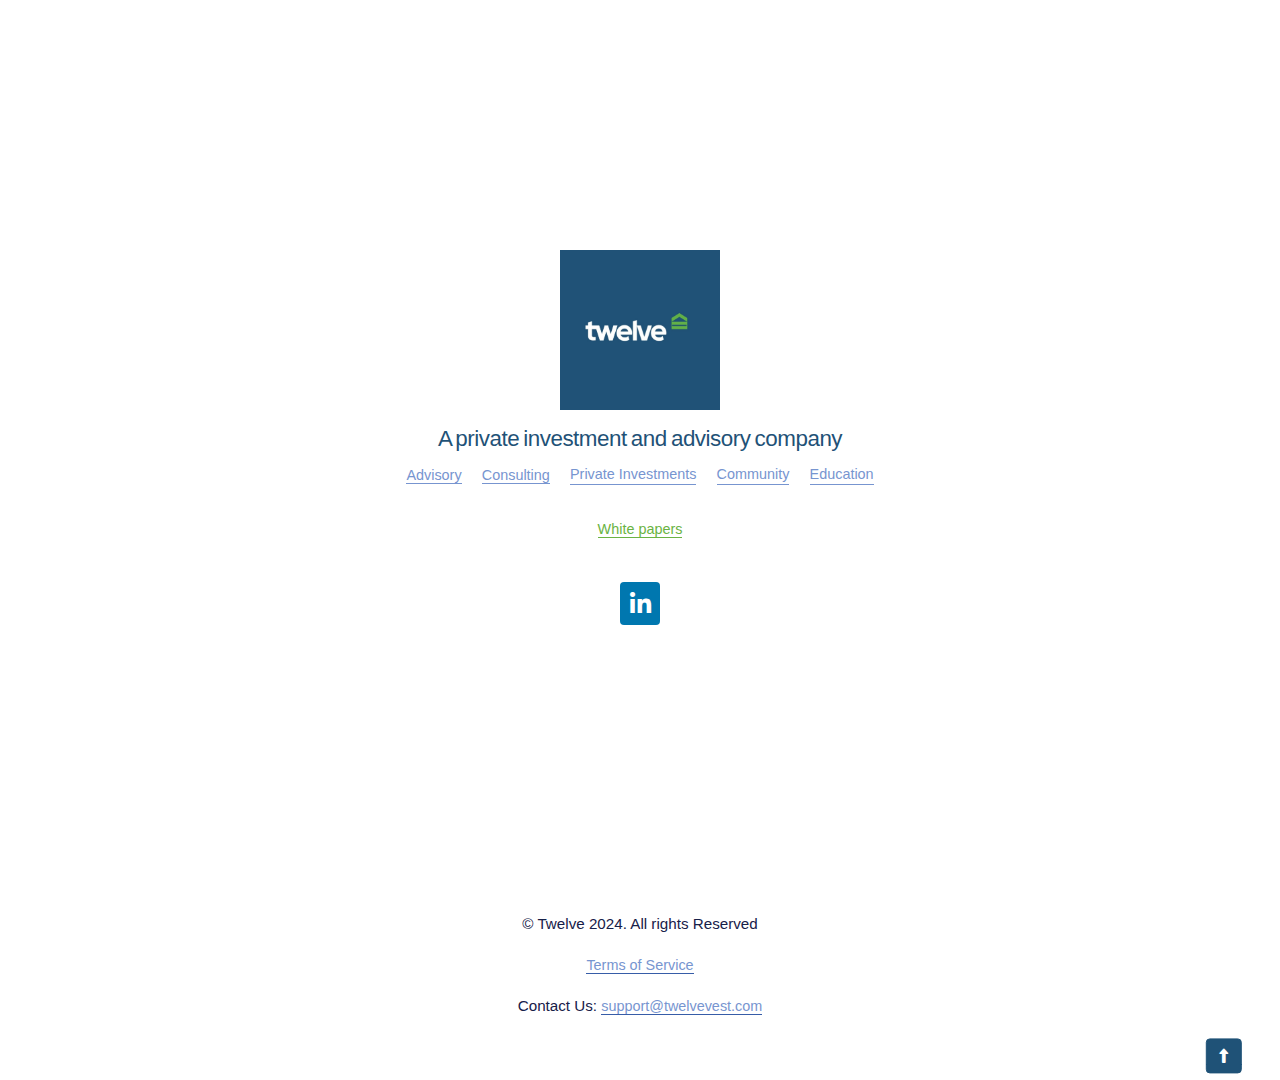
<file: index.html>
<!DOCTYPE html>
<html lang="en">
  <head>
    <meta charset="UTF-8" />
    <meta name="viewport" content="width=device-width, initial-scale=1.0" />
    <title>Twelve</title>

    <!-- icons -->
    <link
      rel="stylesheet"
      href="https://cdnjs.cloudflare.com/ajax/libs/font-awesome/6.4.2/css/all.min.css"
    />
    <link
      rel="stylesheet"
      href="https://fonts.googleapis.com/css2?family=Material+Symbols+Outlined:opsz,wght,FILL,GRAD@24,400,0,0"
    />
    <link rel="icon" href="image/favicon.png" type="image/x-icon" />
    <link rel="stylesheet" href="main.css" />
  </head>
  <body>
    <header>
      <div class="menu">
        <span class="imgblock menubar"><i class="fa-solid fa-bars"></i></span>
      </div>
    </header>

    <main class="container">
      <section class="update">
        <p>A private investment and advisory company</p>
        <ul>
          <li id="small1">Advisory</li>
          <li id="small2">Consulting</li>
          <li id="small3">
            <a href="https://twelvevest.com/" target="_blank"
              ><span class="white-space">Private Investments</span></a
            >
          </li>
          <li id="small4">
            <a
              href="https://thetgiclub.com/
            "
              target="_blank"
              >Community</a
            >
          </li>
          <li id="small5">
            <a href="https://www.biyalearn.com/" target="_blank">Education</a>
          </li>
        </ul>
      </section>

      <figure class="middle">
        <img src="image/twelved.jpg" alt="Logo" width="949" height="949" />
      </figure>
      <p class="plinks"><a href="white_papers.html">White papers</a></p>
      <div class="social">
        <span
          ><a href="https://www.linkedin.com/company/twelve-group-llc/"
            ><i class="fa-brands fa-linkedin-in"></i></a
        ></span>
      </div>
    </main>

    <footer>
      <p class="copy">&copy; Twelve 2024. All rights Reserved</p>
      <p><a href="referenceterms.html" target="_self">Terms of Service</a></p>
      <p>
        Contact Us:
        <a href="mailto: support@twelvevest.com" target="_blank"
          >support@twelvevest.com</a
        >
      </p>
      <p class="bttop">
        <a href="#top"><i class="fa-solid fa-right-long"></i></a>
      </p>
    </footer>
  </body>
</html>
</file>
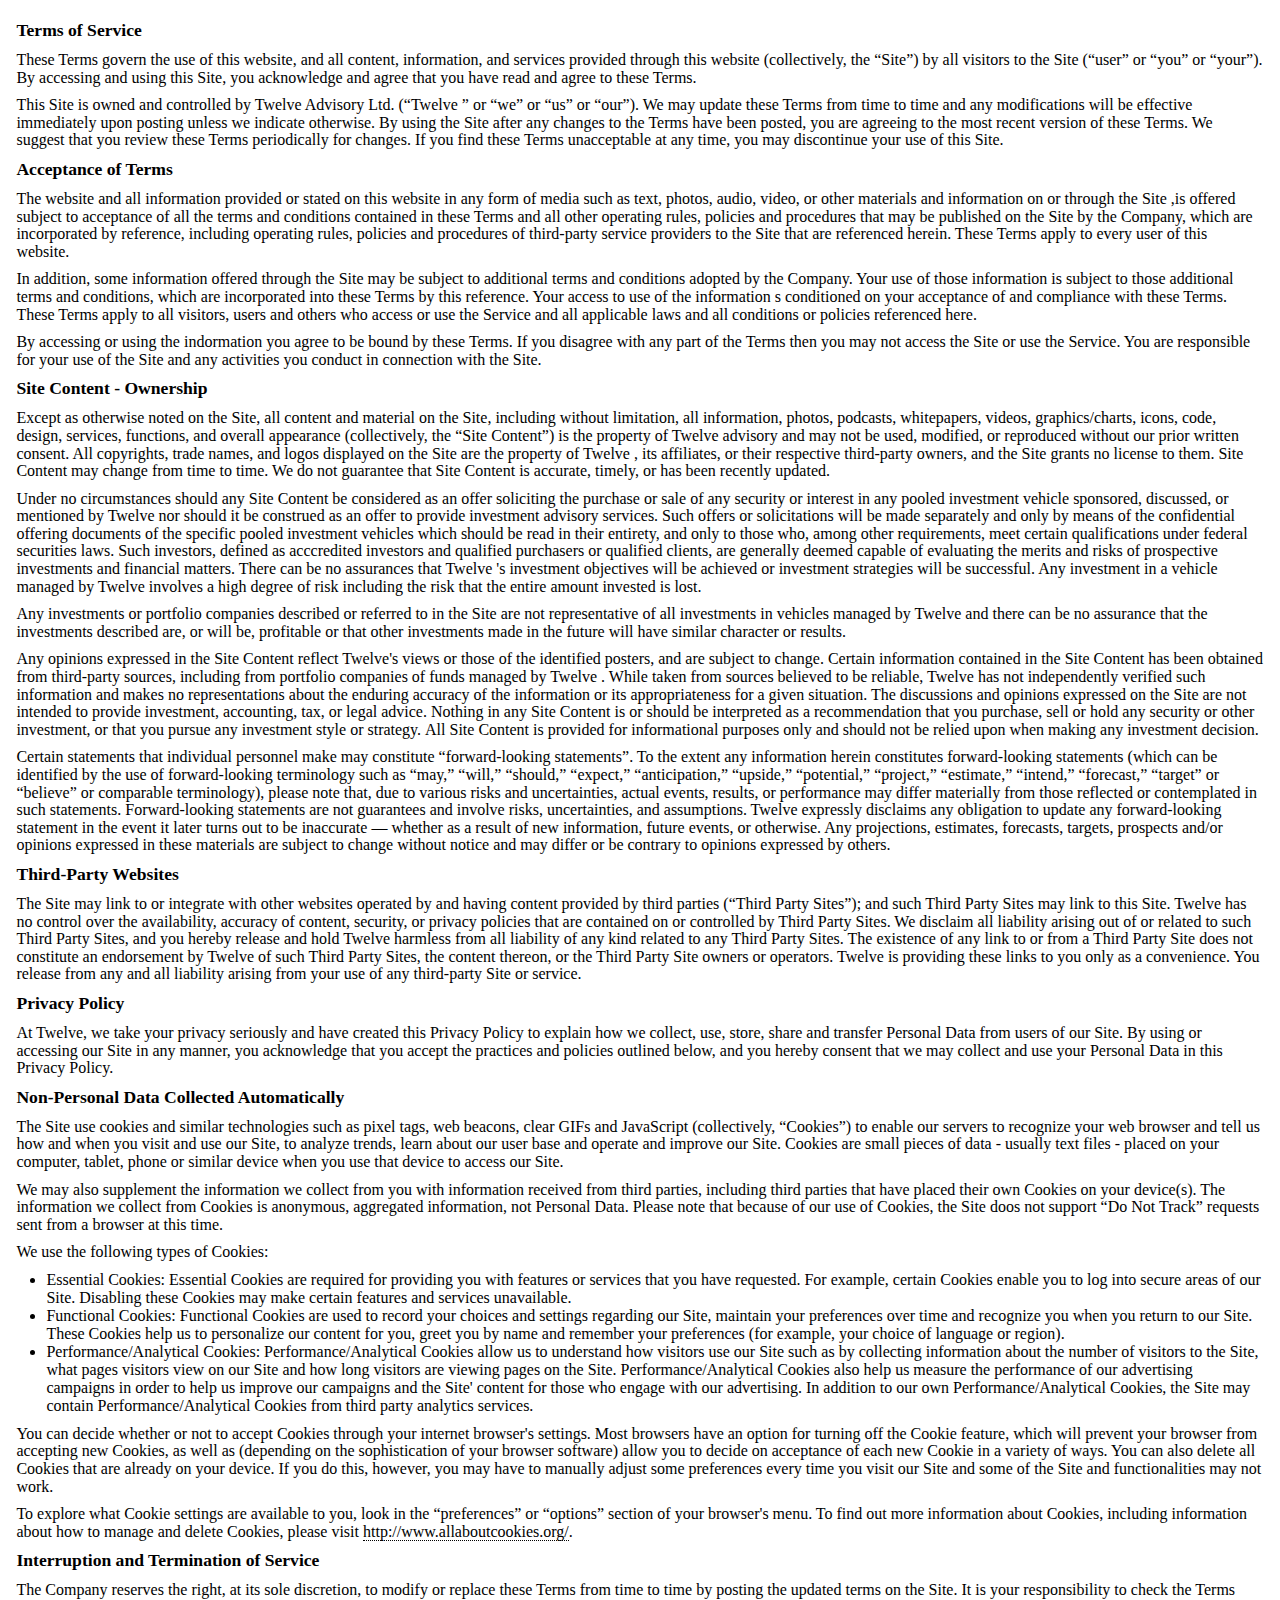
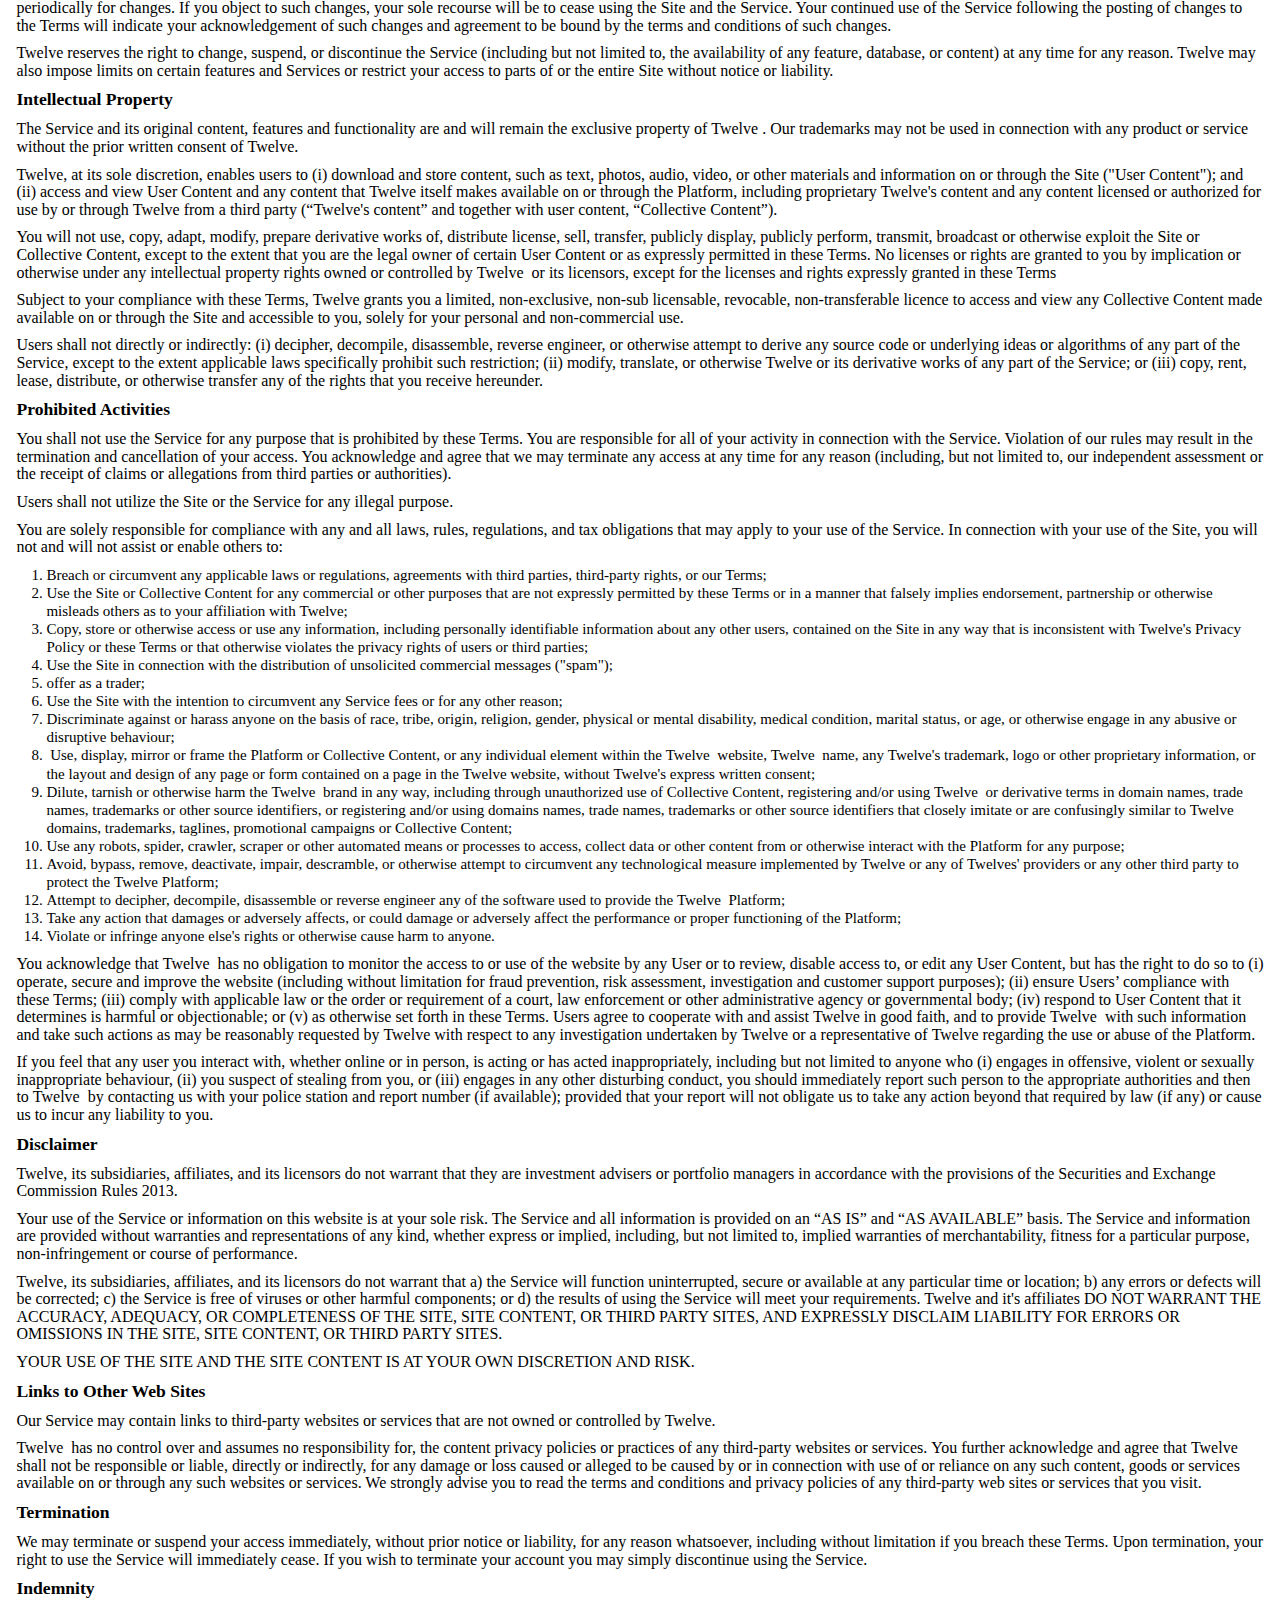
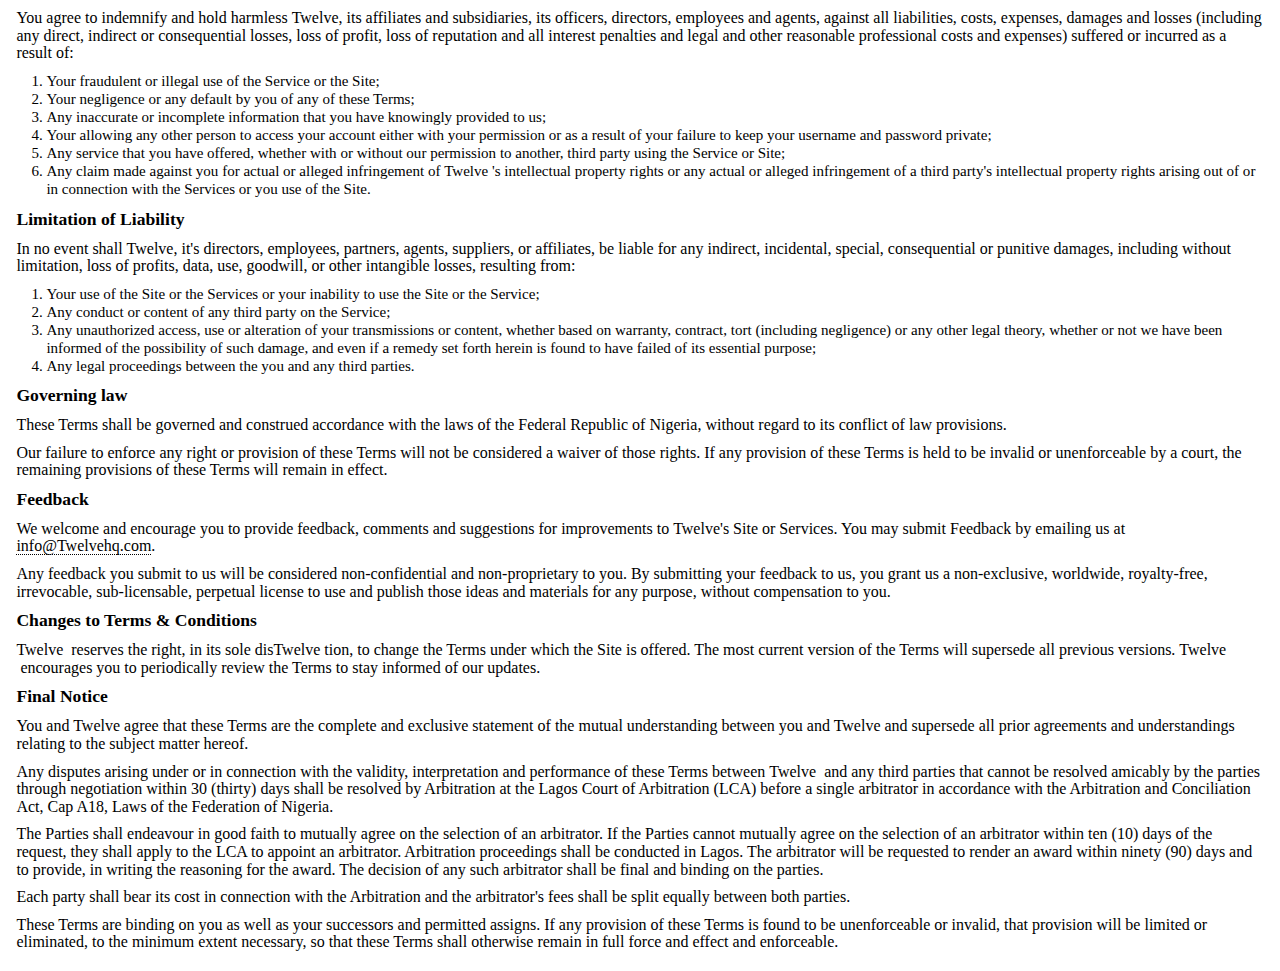
<file: referenceterms.html>
<!DOCTYPE html>
<html lang="en">

<head>
    <meta charset="UTF-8">
    <meta name="viewport" content="width=device-width, initial-scale=1.0">
    <title>Terms of Service</title>
    <link rel="icon" href="image/favicon.png" type="image/x-icon">
    <link rel="stylesheet" href="reference.css">
</head>
<body>
    <section class="textitall">
        <h4>Terms of Service</h4>

        <p>These Terms govern the use of this website, and all content, information, and services provided through this
            website (collectively, the “Site”) by all visitors to the Site (“user” or “you” or “your”). By accessing and
            using this Site, you acknowledge and agree that you have read and agree to these Terms.
        </p>

        <p>This Site is owned and controlled by Twelve Advisory Ltd. (“Twelve ” or “we” or “us” or “our”). We may update
            these Terms from time to time and any modifications will be effective immediately upon posting unless we
            indicate otherwise. By using the Site after any changes to the Terms have been posted, you are agreeing to
            the most recent version of these Terms. We suggest that you review these Terms periodically for changes. If
            you find these Terms unacceptable at any time, you may discontinue your use of this Site.
        </p>

        <h4>Acceptance of Terms</h4>

        <p>
            The website and all information provided or stated on this website in any form of media such as text,
            photos, audio, video, or other materials and information on or through the Site ,is offered subject to
            acceptance of all the terms and conditions contained in these Terms and all other operating rules, policies
            and procedures that may be published on the Site by the Company, which are incorporated by reference,
            including operating rules, policies and procedures of third-party service providers to the Site that are
            referenced herein. These Terms apply to every user of this website.
        </p>

        <p>In addition, some information offered through the Site may be subject to additional terms and conditions
            adopted by the Company. Your use of those information is subject to those additional terms and conditions,
            which are incorporated into these Terms by this reference.
            Your access to use of the information s conditioned on your acceptance of and compliance with these Terms.
            These Terms apply to all visitors, users and others who access or use the Service and all applicable laws
            and all conditions or policies referenced here. 
        </p>

        <p>By accessing or using the indormation you agree to be bound by these Terms. If you disagree with any part of
            the Terms then you may not access the Site or use the Service. You are responsible for your use of the Site
            and any activities you conduct in connection with the Site.
        </p>

        <h4>Site Content - Ownership</h4>

        <p>Except as otherwise noted on the Site, all content and material on the Site, including without limitation,
            all information, photos, podcasts, whitepapers, videos, graphics/charts, icons, code, design, services,
            functions, and overall appearance (collectively, the “Site Content”) is the property of Twelve advisory and
            may not be used, modified, or reproduced without our prior written consent. All copyrights, trade names, and
            logos displayed on the Site are the property of Twelve , its affiliates, or their respective third-party
            owners, and the Site grants no license to them. Site Content may change from time to time. We do not
            guarantee that Site Content is accurate, timely, or has been recently updated. 
        </p>

        <p>Under no circumstances should any Site Content be considered as an offer soliciting the purchase or sale of
            any security or interest in any pooled investment vehicle sponsored, discussed, or mentioned by Twelve nor
            should it be construed as an offer to provide investment advisory services. Such offers or solicitations
            will be made separately and only by means of the confidential offering documents of the specific pooled
            investment vehicles which should be read in their entirety, and only to those who, among other requirements,
            meet certain qualifications under federal securities laws. Such investors, defined as acccredited investors
            and qualified purchasers or qualified clients, are generally deemed capable of evaluating the merits and
            risks of prospective investments and financial matters. There can be no assurances that Twelve 's investment
            objectives will be achieved or investment strategies will be successful. Any investment in a vehicle managed
            by Twelve involves a high degree of risk including the risk that the entire amount invested is lost.
        </p>

        <p>Any investments or portfolio companies described or referred to in the Site are not representative of all
            investments in vehicles managed by Twelve and there can be no assurance that the investments described are,
            or will be, profitable or that other investments made in the future will have similar character or results. 
        </p>

        <p>Any opinions expressed in the Site Content reflect Twelve's views or those of the identified posters, and are
            subject to change. Certain information contained in the Site Content has been obtained from third-party
            sources, including from portfolio companies of funds managed by Twelve . While taken from sources believed
            to be reliable, Twelve has not independently verified such information and makes no representations about
            the enduring accuracy of the information or its appropriateness for a given situation. The discussions and
            opinions expressed on the Site are not intended to provide investment, accounting, tax, or legal advice.
            Nothing in any Site Content is or should be interpreted as a recommendation that you purchase, sell or hold
            any security or other investment, or that you pursue any investment style or strategy. All Site Content is
            provided for informational purposes only and should not be relied upon when making any investment decision.
        </p>

        <p>Certain statements that individual personnel make may constitute “forward-looking statements”. To the extent
            any information herein constitutes forward-looking statements (which can be identified by the use of
            forward-looking terminology such as “may,” “will,” “should,” “expect,” “anticipation,” “upside,”
            “potential,” “project,” “estimate,” “intend,” “forecast,” “target” or “believe” or comparable terminology),
            please note that, due to various risks and uncertainties, actual events, results, or performance may differ
            materially from those reflected or contemplated in such statements. Forward-looking statements are not
            guarantees and involve risks, uncertainties, and assumptions. Twelve expressly disclaims any obligation to
            update any forward-looking statement in the event it later turns out to be inaccurate — whether as a result
            of new information, future events, or otherwise. Any projections, estimates, forecasts, targets, prospects
            and/or opinions expressed in these materials are subject to change without notice and may differ or be
            contrary to opinions expressed by others.
        </p>

        <h4>Third-Party Websites</h4>

        <p>The Site may link to or integrate with other websites operated by and having content provided by third
            parties (“Third Party Sites”); and such Third Party Sites may link to this Site. Twelve has no control over
            the availability, accuracy of content, security, or privacy policies that are contained on or controlled by
            Third Party Sites. We disclaim all liability arising out of or related to such Third Party Sites, and you
            hereby release and hold Twelve harmless from all liability of any kind related to any Third Party Sites. The
            existence of any link to or from a Third Party Site does not constitute an endorsement by Twelve of such
            Third Party Sites, the content thereon, or the Third Party Site owners or operators. Twelve is providing
            these links to you only as a convenience. You release from any and all liability arising from your use of
            any third-party Site or service.
        </p>

        <h4>Privacy Policy</h4>

        <p>At Twelve, we take your privacy seriously and have created this Privacy Policy to explain how we collect,
            use, store, share and transfer Personal Data from users of our Site. By using or accessing our Site in any
            manner, you acknowledge that you accept the practices and policies outlined below, and you hereby consent
            that we may collect and use your Personal Data in this Privacy Policy.
        </p>

        <h4>Non-Personal Data Collected Automatically</h4>

        <p>The Site use cookies and similar technologies such as pixel tags, web beacons, clear GIFs and JavaScript
            (collectively, “Cookies”) to enable our servers to recognize your web browser and tell us how and when you
            visit and use our Site, to analyze trends, learn about our user base and operate and improve our Site.
            Cookies are small pieces of data - usually text files - placed on your computer, tablet, phone or similar
            device when you use that device to access our Site.
        </p>

        <p>We may also supplement the information we collect from you with information received from third parties,
            including third parties that have placed their own Cookies on your device(s). The information we collect
            from Cookies is anonymous, aggregated information, not Personal Data. Please note that because of our use of
            Cookies, the Site doos not support “Do Not Track” requests sent from a browser at this time. 
        </p>

        <p>We use the following types of Cookies:
        </p>

        <ul>
            <li>Essential Cookies: Essential Cookies are required for providing you with features or services that you
                have requested. For example, certain Cookies enable you to log into secure areas of our Site. Disabling
                these Cookies may make certain features and services unavailable.
            </li>
            <li>Functional Cookies: Functional Cookies are used to record your choices and settings regarding our Site,
                maintain your preferences over time and recognize you when you return to our Site. These Cookies help us
                to personalize our content for you, greet you by name and remember your preferences (for example, your
                choice of language or region).
            </li>
            <li>Performance/Analytical Cookies: Performance/Analytical Cookies allow us to understand how visitors use
                our Site such as by collecting information about the number of visitors to the Site, what pages visitors
                view on our Site and how long visitors are viewing pages on the Site. Performance/Analytical Cookies
                also help us measure the performance of our advertising campaigns in order to help us improve our
                campaigns and the Site' content for those who engage with our advertising. In addition to our own
                Performance/Analytical Cookies, the Site may contain Performance/Analytical Cookies from third party
                analytics services.
            </li>
        </ul>

        <p>You can decide whether or not to accept Cookies through your internet browser's settings. Most browsers have
            an option for turning off the Cookie feature, which will prevent your browser from accepting new Cookies, as
            well as (depending on the sophistication of your browser software) allow you to decide on acceptance of each
            new Cookie in a variety of ways. You can also delete all Cookies that are already on your device. If you do
            this, however, you may have to manually adjust some preferences every time you visit our Site and some of
            the Site and functionalities may not work.
        </p>

        <p>To explore what Cookie settings are available to you, look in the “preferences” or “options” section of your
            browser's menu. To find out more information about Cookies, including information about how to manage and
            delete Cookies, please visit <a href="http://www.allaboutcookies.org/"
                style="text-decoration: none; border-bottom: 1.5px dotted black; color: black;">http://www.allaboutcookies.org/</a>.
        </p>

        <h4>Interruption and Termination of Service</h4>

        <p>The Company reserves the right, at its sole discretion, to modify or replace these Terms from time to time by
            posting the updated terms on the Site. It is your responsibility to check the Terms periodically for
            changes. If you object to such changes, your sole recourse will be to cease using the Site and the Service.
            Your continued use of the Service following the posting of changes to the Terms will indicate your
            acknowledgement of such changes and agreement to be bound by the terms and conditions of such changes.
        </p>

        <p>Twelve reserves the right to change, suspend, or discontinue the Service (including but not limited to, the
            availability of any feature, database, or content) at any time for any reason. Twelve may also impose limits
            on certain features and Services or restrict your access to parts of or the entire Site without notice or
            liability.
        </p>

        <h4>Intellectual Property</h4>

        <p>The Service and its original content, features and functionality are and will remain the exclusive property
            of Twelve . Our trademarks may not be used in connection with any product or service without the prior
            written consent of Twelve.</p>

        <p>Twelve, at its sole discretion, enables users to (i) download and store content, such as text, photos, audio,
            video, or other materials and information on or through the Site ("User Content"); and (ii) access and view
            User Content and any content that Twelve itself makes available on or through the Platform, including
            proprietary Twelve's content and any content licensed or authorized for use by or through Twelve from a
            third party (“Twelve's content” and together with user content, “Collective Content”).
        </p>

        <p>You will not use, copy, adapt, modify, prepare derivative works of, distribute license, sell, transfer,
            publicly display, publicly perform, transmit, broadcast or otherwise exploit the Site or Collective Content,
            except to the extent that you are the legal owner of certain User Content or as expressly permitted in these
            Terms. No licenses or rights are granted to you by implication or otherwise under any intellectual property
            rights owned or controlled by Twelve  or its licensors, except for the licenses and rights expressly granted
            in these Terms</p>

        <p>Subject to your compliance with these Terms, Twelve grants you a limited, non-exclusive, non-sub licensable,
            revocable, non-transferable licence to access and view any Collective Content made available on or through
            the Site and accessible to you, solely for your personal and non-commercial use.
        </p>

        <p>Users shall not directly or indirectly: (i) decipher, decompile, disassemble, reverse engineer, or otherwise
            attempt to derive any source code or underlying ideas or algorithms of any part of the Service, except to
            the extent applicable laws specifically prohibit such restriction; (ii) modify, translate, or otherwise
            Twelve or its derivative works of any part of the Service; or (iii) copy, rent, lease, distribute, or
            otherwise transfer any of the rights that you receive hereunder.
        </p>

        <h4>Prohibited Activities</h4>

        <p>You shall not use the Service for any purpose that is prohibited by these Terms. You are responsible for all
            of your activity in connection with the Service. Violation of our rules may result in the termination and
            cancellation of your access. You acknowledge and agree that we may terminate any access at any time for any
            reason (including, but not limited to, our independent assessment or the receipt of claims or allegations
            from third parties or authorities).
        </p>

        <p>Users shall not utilize the Site or the Service for any illegal purpose.
        </p>

        <p>You are solely responsible for compliance with any and all laws, rules, regulations, and tax obligations that
            may apply to your use of the Service. In connection with your use of the Site, you will not and will not
            assist or enable others to:
        </p>

        <ol>
            <li>Breach or circumvent any applicable laws or regulations, agreements with third parties, third-party
                rights, or our Terms;
            </li>
            <li>Use the Site or Collective Content for any commercial or other purposes that are not expressly permitted
                by these Terms or in a manner that falsely implies endorsement, partnership or otherwise misleads others
                as to your affiliation with Twelve;</li>
            <li>Copy, store or otherwise access or use any information, including personally identifiable information
                about any other users, contained on the Site in any way that is inconsistent with Twelve's Privacy
                Policy or these Terms or that otherwise violates the privacy rights of users or third parties;
            </li>
            <li>Use the Site in connection with the distribution of unsolicited commercial messages ("spam");
            </li>
            <li>offer as a trader;
            </li>
            <li>Use the Site with the intention to circumvent any Service fees or for any other reason;
            </li>
            <li>Discriminate against or harass anyone on the basis of race, tribe, origin, religion, gender, physical or
                mental disability, medical condition, marital status, or age, or otherwise engage in any abusive or
                disruptive behaviour;
            </li>
            <li> Use, display, mirror or frame the Platform or Collective Content, or any individual element within
                the Twelve  website, Twelve  name, any Twelve's trademark, logo or other proprietary information, or the
                layout and design of any page or form contained on a page in the Twelve website,
                without Twelve's express written consent;
            </li>
            <li>Dilute, tarnish or otherwise harm the Twelve  brand in any way, including through unauthorized use of
                Collective Content, registering and/or using Twelve  or derivative terms in domain names, trade names,
                trademarks or other source identifiers, or registering and/or using domains names, trade names,
                trademarks or other source identifiers that closely imitate or are confusingly similar to Twelve
                domains, trademarks, taglines, promotional campaigns or Collective Content;
            </li>
            <li>Use any robots, spider, crawler, scraper or other automated means or processes to access, collect data
                or other content from or otherwise interact with the Platform for any purpose;</li>
            <li>Avoid, bypass, remove, deactivate, impair, descramble, or otherwise attempt to circumvent any
                technological measure implemented by Twelve or any of Twelves' providers or any other third party to
                protect the Twelve Platform;
            </li>
            <li>Attempt to decipher, decompile, disassemble or reverse engineer any of the software used to provide
                the Twelve  Platform;
            </li>
            <li>Take any action that damages or adversely affects, or could damage or adversely affect the performance
                or proper functioning of the Platform;
            </li>
            <li>Violate or infringe anyone else's rights or otherwise cause harm to anyone.
            </li>
        </ol>

        <p>You acknowledge that Twelve  has no obligation to monitor the access to or use of the website by any User or
            to review, disable access to, or edit any User Content, but has the right to do so to (i) operate, secure
            and improve the website (including without limitation for fraud prevention, risk assessment, investigation
            and customer support purposes); (ii) ensure Users’ compliance with these Terms; (iii) comply with applicable
            law or the order or requirement of a court, law enforcement or other administrative agency or governmental
            body; (iv) respond to User Content that it determines is harmful or objectionable; or (v) as otherwise set
            forth in these Terms. Users agree to cooperate with and assist Twelve in good faith, and to provide Twelve
             with such information and take such actions as may be reasonably requested by Twelve with respect to any
            investigation undertaken by Twelve or a representative of Twelve regarding the use or abuse of the Platform.
        </p>

        <p>If you feel that any user you interact with, whether online or in person, is acting or has acted
            inappropriately, including but not limited to anyone who (i) engages in offensive, violent or sexually
            inappropriate behaviour, (ii) you suspect of stealing from you, or (iii) engages in any other disturbing
            conduct, you should immediately report such person to the appropriate authorities and then to Twelve  by
            contacting us with your police station and report number (if available); provided that your report will not
            obligate us to take any action beyond that required by law (if any) or cause us to incur any liability to
            you.
        </p>

        <h4>Disclaimer</h4>

        <p>Twelve, its subsidiaries, affiliates, and its licensors do not warrant that they are investment advisers or
            portfolio managers in accordance with the provisions of the Securities and Exchange Commission Rules 2013.
        </p>

        <p>Your use of the Service or information on this website is at your sole risk. The Service and all information
            is provided on an “AS IS” and “AS AVAILABLE” basis. The Service and information are provided without
            warranties and representations of any kind, whether express or implied, including, but not limited to,
            implied warranties of merchantability, fitness for a particular purpose, non-infringement or course of
            performance.
        </p>

        <p>Twelve, its subsidiaries, affiliates, and its licensors do not warrant that a) the Service will function
            uninterrupted, secure or available at any particular time or location; b) any errors or defects will be
            corrected; c) the Service is free of viruses or other harmful components; or d) the results of using the
            Service will meet your requirements. Twelve and it's affiliates DO NOT WARRANT THE ACCURACY, ADEQUACY, OR
            COMPLETENESS OF THE SITE, SITE CONTENT, OR THIRD PARTY SITES, AND EXPRESSLY DISCLAIM LIABILITY FOR ERRORS OR
            OMISSIONS IN THE SITE, SITE CONTENT, OR THIRD PARTY SITES.
        </p>

        <p>YOUR USE OF THE SITE AND THE SITE CONTENT IS AT YOUR OWN DISCRETION AND RISK.</p>

        <h4>Links to Other Web Sites</h4>

        <p>Our Service may contain links to third-party websites or services that are not owned or controlled by Twelve.
        </p>

        <p>Twelve  has no control over and assumes no responsibility for, the content privacy policies or practices of
            any third-party websites or services. You further acknowledge and agree that Twelve shall not be responsible
            or liable, directly or indirectly, for any damage or loss caused or alleged to be caused by or in connection
            with use of or reliance on any such content, goods or services available on or through any such websites or
            services. We strongly advise you to read the terms and conditions and privacy policies of any third-party
            web sites or services that you visit.
        </p>

        <h4>Termination</h4>

        <p>We may terminate or suspend your access immediately, without prior notice or liability, for any reason
            whatsoever, including without limitation if you breach these Terms. Upon termination, your right to use the
            Service will immediately cease. If you wish to terminate your account you may simply discontinue using the
            Service.
        </p>


        <h4>Indemnity</h4>

        <p>You agree to indemnify and hold harmless Twelve, its affiliates and subsidiaries, its officers, directors,
            employees and agents, against all liabilities, costs, expenses, damages and losses (including any direct,
            indirect or consequential losses, loss of profit, loss of reputation and all interest penalties and legal
            and other reasonable professional costs and expenses) suffered or incurred as a result of:
        </p>

        <ol>
            <li>Your fraudulent or illegal use of the Service or the Site;
            </li>
            <li>Your negligence or any default by you of any of these Terms;
            </li>
            <li>Any inaccurate or incomplete information that you have knowingly provided to us;
            </li>
            <li>Your allowing any other person to access your account either with your permission or as a result of your failure to keep your username and password private;
            </li>
            <li>Any service that you have offered, whether with or without our permission to another, third party using the Service or Site;
            </li>
            <li>Any claim made against you for actual or alleged infringement of Twelve 's intellectual property rights or any actual or alleged infringement of a third party's intellectual property rights arising out of or in connection with the Services or you use of the Site.
            </li>
        </ol>

        <h4>Limitation of Liability</h4>

        <p>In no event shall Twelve, it's directors, employees, partners, agents, suppliers, or affiliates, be liable for any indirect, incidental, special, consequential or punitive damages, including without limitation, loss of profits, data, use, goodwill, or other intangible losses, resulting from: 
        </p>

        <ol>
            <li>Your use of the Site or the Services or your inability to use the Site or the Service;
            </li>
            <li>Any conduct or content of any third party on the Service;
            </li>
            <li>Any unauthorized access, use or alteration of your transmissions or content, whether based on warranty, contract, tort (including negligence) or any other legal theory, whether or not we have been informed of the possibility of such damage, and even if a remedy set forth herein is found to have failed of its essential purpose;
            </li>
            <li>Any legal proceedings between the you and any third parties.
            </li>
        </ol>

        <h4>Governing law</h4>

        <p>These Terms shall be governed and construed accordance with the laws of the Federal Republic of Nigeria, without regard to its conflict of law provisions.
        </p>

        <p>Our failure to enforce any right or provision of these Terms will not be considered a waiver of those rights. If any provision of these Terms is held to be invalid or unenforceable by a court, the remaining provisions of these Terms will remain in effect.
        </p>

        <h4>Feedback</h4>

        <p>We welcome and encourage you to provide feedback, comments and suggestions for improvements to Twelve's Site or Services. You may submit Feedback by emailing us at <a href="mailto: info@Twelvehq.com" style="text-decoration: none; border-bottom: 1.5px dotted black; color: black;">info@Twelvehq.com</a>.</p>

        <p>Any feedback you submit to us will be considered non-confidential and non-proprietary to you. By submitting your feedback to us, you grant us a non-exclusive, worldwide, royalty-free, irrevocable, sub-licensable, perpetual license to use and publish those ideas and materials for any purpose, without compensation to you.
        </p>

        <h4>Changes to Terms & Conditions</h4>

        <p>Twelve  reserves the right, in its sole disTwelve   tion, to change the Terms under which the Site is offered. The most current version of the Terms will supersede all previous versions. Twelve  encourages you to periodically review the Terms to stay informed of our updates.
        </p>

        <h4>Final Notice</h4>

        <p>You and Twelve   agree that these Terms are the complete and exclusive statement of the mutual understanding between you and Twelve   and supersede all prior agreements and understandings relating to the subject matter hereof. 
        </p>

        <p> Any disputes arising under or in connection with the validity, interpretation and performance of these Terms between Twelve    and any third parties that cannot be resolved amicably by the parties through negotiation within 30 (thirty) days shall be resolved by Arbitration at the Lagos Court of Arbitration (LCA) before a single arbitrator in accordance with the Arbitration and Conciliation Act, Cap A18, Laws of the Federation of Nigeria.
</p>

        <p>The Parties shall endeavour in good faith to mutually agree on the selection of an arbitrator. If the Parties cannot mutually agree on the selection of an arbitrator within ten (10) days of the request, they shall apply to the LCA to appoint an arbitrator. Arbitration proceedings shall be conducted in Lagos. The arbitrator will be requested to render an award within ninety (90) days and to provide, in writing the reasoning for the award. The decision of any such arbitrator shall be final and binding on the parties.
        </p>

        <p>Each party shall bear its cost in connection with the Arbitration and the arbitrator's fees shall be split equally between both parties.
</p>

        <p>These Terms are binding on you as well as your successors and permitted assigns. If any provision of these Terms is found to be unenforceable or invalid, that provision will be limited or eliminated, to the minimum extent necessary, so that these Terms shall otherwise remain in full force and effect and enforceable.</p>
    </section>
</body>
</html>
</file>
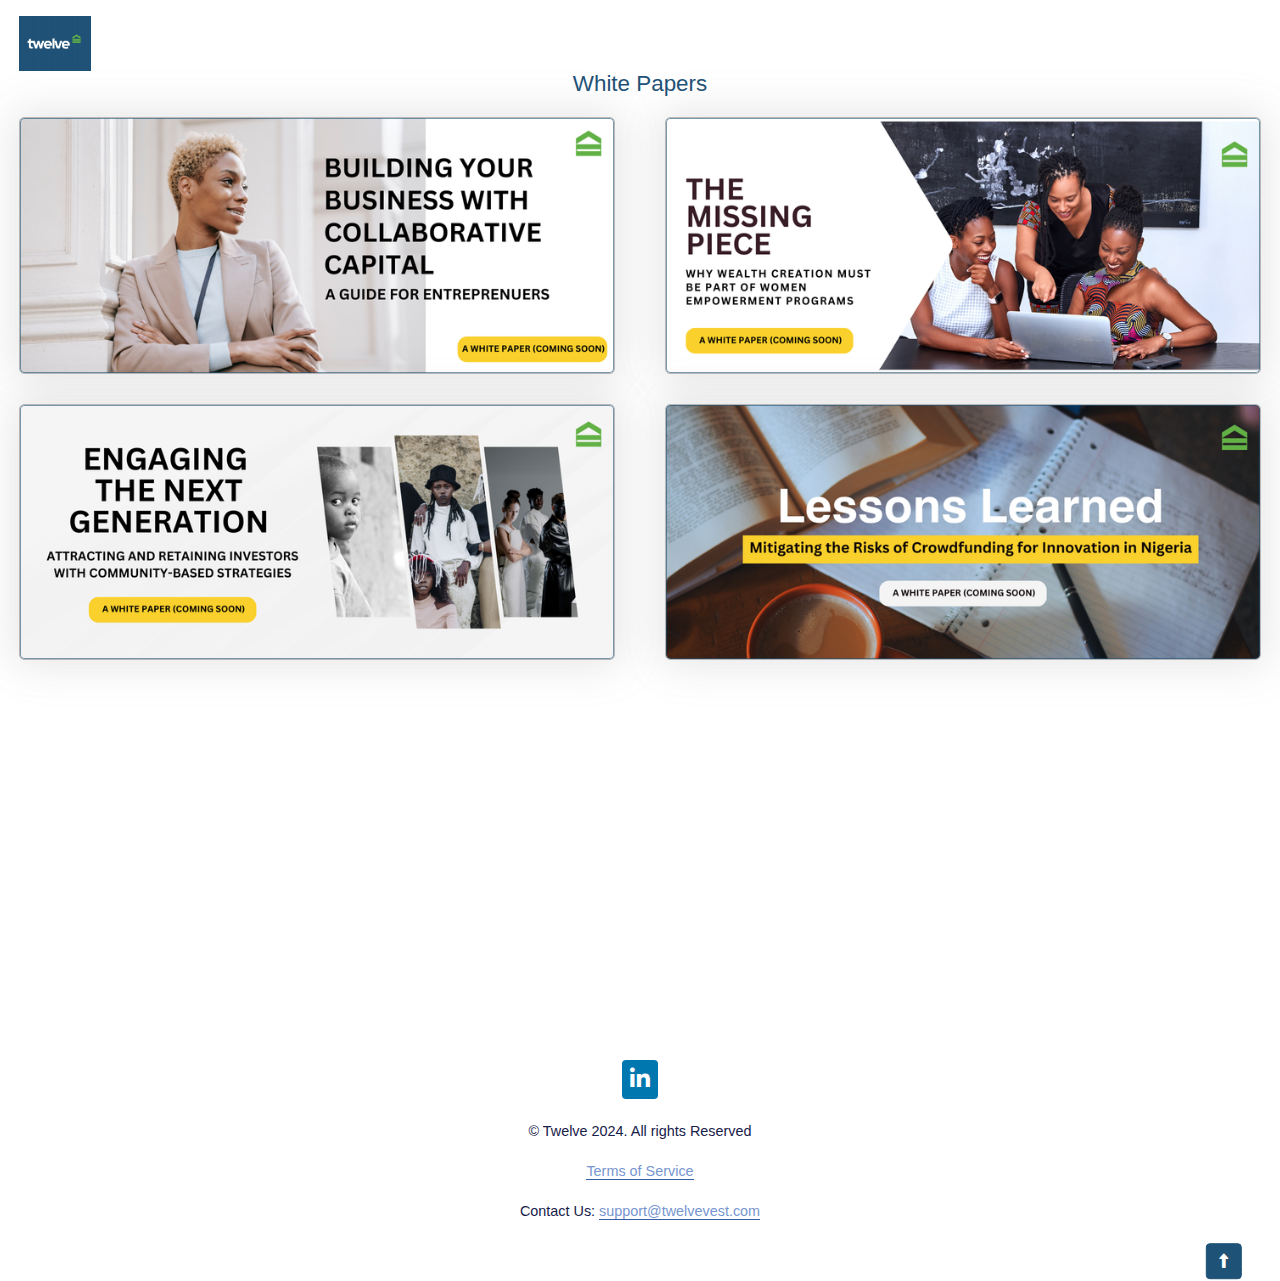
<file: white_papers.html>
<!DOCTYPE html>
<html lang="en">
<head>
    <meta charset="UTF-8">
    <meta name="viewport" content="width=device-width, initial-scale=1.0">
    <title>White Papers</title>

     <!-- icons -->
     <link rel="stylesheet" href="https://cdnjs.cloudflare.com/ajax/libs/font-awesome/6.4.2/css/all.min.css">
     <link rel="stylesheet" href="https://fonts.googleapis.com/css2?family=Material+Symbols+Outlined:opsz,wght,FILL,GRAD@24,400,0,0" />
     <link rel="icon" href="image/favicon.png" type="image/x-icon">
     <link rel="stylesheet" href="white_papers.css">
</head>
<body>
    <main>
        <header>
            <figure>
                <a href="index.html"><img src="image/twelvenew.jpg" width="806" height="620" alt="Logo" style="display: block;"></a>
            </figure>
        </header>
        <section class="whitepapers">
            <p class="paper">White Papers</p>
            <div class="companies">
                <figure><a href=""><img src="./image/collaborativeCapital.png" alt="Collaborative_logo" width="700" height="300"></a></figure>
                <figure><a href=""><img src="./image/theMissing.png" alt="Missing_piece_logo"nwidth="700" height="300"></a></figure>
                <figure><a href=""><img src="./image/nextGen.png" alt="Next_generation_logo" width="700" height="300"></a></figure>
                <figure><a href=""><img src="./image/lessonsLearned.png" alt="Lessons_logo" width="700" height="300"></a></figure>
                </div>
        </section>
    </main>

    <!-- footer -->
    <footer>
        <div class="social">
            <span><a href="https://www.linkedin.com/company/twelve-group-llc/"><i class="fa-brands fa-linkedin-in"></i></a></span>
        </div>
        <p class="copy">&copy; Twelve 2024. All rights Reserved</p>
        <p><a href="referenceterms.html" target="_self">Terms of Service</a></p>
        <p>Contact Us: <a href="mailto: support@twelvevest.com" target="_blank">support@twelvevest.com</a></p>
        <p class="bttop"><a href="#top"><i class="fa-solid fa-right-long"></i></a></p>
    </footer> 
</body>
</html>
</file>
<file: main.css>
* {
  padding: 0;
  margin: 0;
  box-sizing: border-box;
}

:root {
  --fontsizeh2: 1.4rem;
  --fontsizep: 0.95rem;
  --fontsizelinks: 0.9rem;
  --linkslextcolor: rgb(119, 149, 208);
  --linkcolors: rgb(55, 93, 168);
  --alignselfTextColor: #1f5277;
  --fontFamLucida: "Lucida Sans", "Lucida Sans Regular", "Lucida Grande",
    "Lucida Sans Unicode", Geneva, Verdana, sans-serif;
}
.white-space {
  white-space: nowrap;
}
html {
  font-size: 100%;
  scroll-behavior: smooth;
}

html::-webkit-scrollbar {
  display: none;
  -ms-overflow-style: none;
  scrollbar-width: none;
}

body {
  font-family: serif;
  word-wrap: break-word;
  min-height: 120vh;
  display: flex;
  flex-flow: column nowrap;
  justify-content: space-between;
}
header {
  padding: 6px 3vw; /*Header*/
  margin: 12px 0;
}

header div {
  display: none;
}

main.container {
  margin-top: 10%;
  width: 100%;
  display: flex;
  flex-flow: column nowrap;
  justify-content: center;
  gap: 35px;
  padding: 12px 4vw;
}

.update {
  align-self: center;
  margin: 0 auto;
  order: 2;
  -ms-flex-order: 2;
  padding-top: 12px;
  color: var(--alignselfTextColor);
  font-family: var(--fontFamLucida);
}
.update p {
  font-size: var(--fontsizeh2);
  line-height: 1.5rem;
  font-weight: 400;
  margin-bottom: 15px;
  text-align: center;
  word-spacing: -0.1rem;
  letter-spacing: -0.03rem;
}
.update ul {
  font-size: var(--fontsizelinks);
  color: var(--linkslextcolor);
  font-weight: 400;
  list-style-type: none;
  display: flex;
  flex-flow: row nowrap;
  align-items: center;
  justify-content: center;
  column-gap: 5%;
}

.update ul li:nth-child(3):hover {
  color: #6ab343;
}

.update ul li:first-child {
  border-bottom: 1.5px solid;
}
.update ul li:first-child + li {
  border-bottom: 1.5px solid;
}
.update ul a {
  display: inline-block;
  font-size: var(--fontsizelinks);
  text-decoration: none;
  color: var(--linkslextcolor);
  font-weight: 400;
  border-bottom: 1.5px solid;
  line-height: 1.1rem;
}
.update a:hover {
  color: #6ab343;
  transform: scale(1.03);
  transition-duration: 0.1ms;
  filter: brightness(120%);
}

main.container .middle {
  align-self: center;
  width: 10rem;
  margin-bottom: -30px;
}

main.container .middle img {
  width: 100%;
  height: auto;
  display: block;
}

.plinks {
  align-self: center;
  margin-bottom: 9px;
  order: 6;
  -ms-flex-order: 6;
}
.container .plinks a {
  text-decoration: none;
  color: #6ab343;
  font-size: var(--fontsizelinks);
  font-family: var(--fontFamLucida);
  border-bottom: 1.5px solid #6ab343;
}
.container .plinks a:hover {
  filter: brightness(120%);
}
.social {
  align-self: center;
  order: 7;
  -ms-flex-order: 7;
}

.social .fa-linkedin-in:hover {
  display: inline-block;
  transform: scaleX(1.1);
  transition-duration: 0.5ms;
}
.social .fa-linkedin-in {
  font-size: 1.5rem;
  color: #fff;
  padding: 0.6rem;
  background-color: rgb(0, 119, 175);
  border-radius: 4px;
}

footer {
  margin-top: 150px;
  padding: 6vh 0;
  padding-bottom: 6px;
  display: flex;
  flex-flow: column nowrap;
  align-items: center;
  justify-content: center;
  gap: 24px;
  color: #172049;
  font-family: var(--fontFamLucida);
}
footer p {
  font-size: var(--fontsizep);
}

footer p a {
  text-decoration: none;
  color: var(--linkslextcolor);
  font-size: var(--fontsizelinks);
  font-family: var(--fontFamLucida);
  border-bottom: 1.5px solid var(--linkcolors);
}

footer p a:hover {
  filter: brightness(120%);
}

footer .bttop {
  align-self: flex-end;
  margin-right: 3vw;
  display: block;
}
footer .bttop .fa-right-long {
  transform: rotate(-90deg);
  color: white;
  padding: 0.6rem;
  border: 1px solid var(--alignselfTextColor);
  background-color: var(--alignselfTextColor);
  border-radius: 4px;
}

@media screen and (max-width: 1024px) {
  .update p {
    font-size: var(--fontsizeh2);
    line-height: 1.5rem;
    font-weight: 400;
    margin-bottom: 12px;
    text-align: center;
  }

  main.container .middle {
    width: 10rem;
    margin-bottom: -33px;
  }

  footer {
    margin-top: 200px;
  }
}

@media screen and (max-width: 858px) {
  body {
    min-height: 120vh;
  }
  main.container {
    margin-top: 14%;
  }
  .update p {
    font-size: 1.3rem;
    line-height: 1.4rem;
    font-weight: 400;
    margin-bottom: 12px;
    text-align: center;
  }

  .update ul {
    flex-flow: row wrap;
    row-gap: 8px;
  }
  .container.update ul li {
    font-size: 0.85rem;
    margin-bottom: 1.2px;
  }

  main.container .middle {
    width: 7rem;
  }

  .plinks {
    margin-bottom: 9px;
  }
  .container .plinks a {
    text-decoration: none;
    color: #6ab343;
    font-size: 0.85rem;
    font-family: var(--fontFamLucida);
  }

  .container .plinks a:hover {
    filter: brightness(120%);
  }

  .social .fa-linkedin-in {
    font-size: 1.1rem;
    margin-left: 0;
  }

  footer {
    padding: 36px 0;
    padding-bottom: 6px;
    display: flex;
    flex-flow: column nowrap;
    align-items: center;
    justify-content: center;
    gap: 18px;
    color: #172049;
    font-family: var(--fontFamLucida);
  }

  footer p {
    font-size: 0.9rem;
  }
  footer p a {
    text-decoration: none;
    color: var(--linkslextcolor);
    font-size: 0.85rem;
    font-family: var(--fontFamLucida);
  }

  footer p a:hover {
    filter: brightness(120%);
  }

  footer .bttop {
    align-self: flex-end;
    margin-right: 3vw;
    display: block;
  }
  footer .bttop .fa-right-long {
    transform: rotate(-90deg);
    color: white;
    padding: 0.7rem;
    font-size: 0.8rem;
    border: 1px solid var(--alignselfTextColor);
    background-color: var(--alignselfTextColor);
  }
}

@media screen and (max-width: 768px) {
  body {
    padding: 0 8px;
  }

  header {
    padding: 16px;
  }

  header div {
    display: block;
    color: var(--alignselfTextColor);
  }
  .update p {
    line-height: 1.4rem;
    font-weight: 400;
    margin-bottom: 7px;
    text-align: center;
    font-size: 1.25rem;
  }

  header div .fa-bars {
    font-size: 1.3rem;
  }
  main.container .update ul li {
    line-height: 1.3rem;
    font-size: 0.85rem;
  }
  footer {
    gap: 18px;
  }
}

@media screen and (max-width: 768px) and (orientation: landscape) {
  main.container {
    margin-top: 0;
  }

  body {
    padding: 0 1rem;
  }

  header {
    padding: 5px 0.5rem;
  }
}

@media screen and (max-width: 426px) {
  body {
    padding: 1rem 0;
    background-color: aliceblue;
  }

  header {
    width: 88%;
    margin: 0 auto;
    padding: 0;
  }

  header div .fa-bars {
    font-size: 1.4rem;
  }

  main.container {
    width: 90%;
    margin: 0 auto;
    margin-top: 5%;
    padding-bottom: 8px;
    gap: 7px;
    background-color: rgba(0, 0, 0, 0.05);
    border-radius: 10px;
    border: 1px solid silver;
  }
  .update {
    width: 100%;
    padding: 0;
    margin: 6px 0;
    padding-top: 8px;
    display: flex;
    flex-flow: column nowrap;
    gap: 1rem;
  }

  section .update p {
    width: 100%;
    padding-inline: 0;
  }
  .update ul {
    display: flex;
    flex-flow: column nowrap;
    gap: 8px;
  }
  .update ul li {
    font-size: 0.8rem;
  }

  main.container .middle {
    margin-top: 0;
    width: 100%;
    margin-bottom: -10px;
  }

  main.container figure.middle img {
    border-radius: 8px;
    outline: 2px solid aliceblue;
    outline-offset: -1px;
  }

  .plinks {
    margin: 20px 0;
  }
  .container .plinks a {
    font-size: 0.8rem;
    text-decoration: none;
    color: var(--linkslextcolor);
    font-family: var(--fontFamLucida);
    border-bottom: 1.5px solid var(--linkcolors);
    padding-bottom: 2px;
  }
  .container .plinks a:hover {
    filter: brightness(120%);
  }

  .social .fa-linkedin-in {
    font-size: 1.1rem;
    margin-left: 0;
  }

  footer {
    margin-top: 180px;
    padding: 36px 0;
    padding-bottom: 2px;
    display: flex;
    flex-flow: column nowrap;
    align-items: center;
    justify-content: center;
    gap: 20px;
    color: #eee;
    background-color: #1f5277;
    font-family: var(--fontFamLucida);
  }

  footer p {
    font-size: 0.9rem;
    text-align: center;
  }
  footer p a {
    text-decoration: none;
    color: #ccc;
    font-size: 0.8rem;
    font-family: var(--fontFamLucida);
    border-bottom: 1.5px solid #ccc;
  }

  footer p a:hover {
    filter: brightness(120%);
  }

  footer .bttop {
    align-self: flex-end;
    margin-right: 3vw;
    display: block;
  }

  footer .bttop .fa-right-long {
    transform: rotate(-90deg);
    color: white;
    padding: 0.5rem;
    font-size: 0.8rem;
    border: 1px solid var(--alignselfTextColor);
    border-radius: 4px;
    background-color: #29648e;
  }
}

@media screen and (max-width: 376px) {
  body {
    padding-bottom: 0;
  }
  .update p {
    font-size: 1.18rem;
  }
  header div .fa-bars {
    font-size: 1.2rem;
  }
  main.container .plinks {
    margin-bottom: 30px;
  }
  footer p a {
    line-height: 14px;
  }

  footer {
    margin-top: 36vh;
    margin-bottom: 0;
    padding-bottom: 0;
  }
}
</file>
<file: reference.css>
* {
  padding: 0;
  margin: 0;
  box-sizing: border-box;
}

html {
  font-size: 100%;
  scroll-behavior: smooth;
  word-wrap: break-word;
}

html::-webkit-scrollbar {
  display: none;
  -ms-overflow-style: none;
  scrollbar-width: none;
}

section {
  width: 99%;
  margin: 0 auto;
  display: flex;
  flex-flow: column nowrap;
  align-items: flex-start;
  justify-content: center;
  gap: 10px;
  padding: 20px 10px;
}

section ol,
section ul {
  margin-left: 30px;
}

section ol li,
section ol li {
  font-size: 0.94rem;
  line-height: 1.13rem;
}

section h4 {
  font-size: 1.1rem;
}

section p {
  font-size: 1rem;
  line-height: 1.1rem;
}

@media screen and (max-width: 1024px) {
  section {
    gap: 8px;
    padding: 20px 5px;
  }

  section ol li,
  section ol li {
    font-size: 0.8rem;
    line-height: 1rem;
  }

  section h4 {
    font-size: 1rem;
  }

  section p {
    font-size: 0.85rem;
    line-height: 1rem;
  }
  section {
    width: 96%;
  }
}
</file>
<file: white_papers.css>
* {
  padding: 0;
  margin: 0;
  box-sizing: border-box;
}

:root {
  --fontsizeh2: 1.4rem;
  --fontsizep: 1rem;
  --fontsizelinks: 0.9rem;
  --linkslextcolor: rgb(119, 149, 208);
  --linkcolors: rgb(55, 93, 168);
  --alignselfTextColor: #1f5277;
  --fontFamLucida: "Lucida Sans", "Lucida Sans Regular", "Lucida Grande",
    "Lucida Sans Unicode", Geneva, Verdana, sans-serif;
}

html {
  font-size: 100%;
  scroll-behavior: smooth;
}

html::-webkit-scrollbar {
  display: none;
  -ms-overflow-style: none;
  scrollbar-width: none;
}
body {
  font-family: serif;
  word-wrap: break-word;
  display: flex;
  flex-flow: column nowrap;
  justify-content: space-between;
  min-height: 120vh;
}

main {
  width: 97%;
  margin: 0 auto;
}

main header {
  padding: 1rem 0;
  padding-bottom: 0;
}

main header figure {
  min-width: 3rem;
  width: 7%;
  max-width: 4.5rem;
}

main header figure img {
  width: 100%;
  height: auto;
}

.whitepapers p.paper {
  color: #172049;
  font-family: "Lucida Sans", "Lucida Sans Regular", "Lucida Grande",
    "Lucida Sans Unicode", Geneva, Verdana, sans-serif;
  font-size: var(--fontsizeh2);
  color: var(--alignselfTextColor);
}

section.whitepapers {
  margin-bottom: 400px;
  display: flex;
  flex-flow: column nowrap;
  align-items: center;
  justify-content: center;
  gap: 20px;
}

section.whitepapers div.companies {
  display: flex;
  flex-flow: row wrap;
  align-items: center;
  justify-content: center;
  row-gap: 30px;
  column-gap: 4%;
}

section.whitepapers div.companies figure {
  min-width: 200px;
  border: 0.8px solid rgb(184, 184, 184);
  outline: 0.8px solid rgba(31, 82, 119, 0.592);
  outline-offset: -2px;
  border-radius: 5px;
  width: 48%;
  max-width: 600px;
  box-shadow: 4px 4px 40px 5px rgba(167, 166, 166, 0.15),
    -4px -4px 40px 5px rgba(167, 166, 166, 0.15);
}

section.whitepapers div.companies figure:hover {
  transform: scale(1.01); /*negative values inverts images upside down*/
  transition-duration: 0.1s;
  box-shadow: none;
}

/* .whitepapers .companies figure a {
  display: block;
} */

.whitepapers .companies figure img {
  width: 100%;
  height: auto;
  display: block;
  border-radius: 5px;
}

footer {
  padding-bottom: 6px;
  padding-bottom: 2px;
  display: flex;
  flex-flow: column nowrap;
  align-items: center;
  justify-content: center;
  gap: 24px;
  color: #172049;
  font-family: var(--fontFamLucida);
}

.social .fa-twitter:hover,
.social .fa-linkedin-in:hover {
  display: inline-block;
  transform: scaleX(1.1);
  transition-duration: 0.5ms;
}
.social .fa-linkedin-in {
  font-size: 1.4rem;
  color: #fff;
  padding: 8px;
  background-color: rgb(0, 119, 175);
  border-radius: 4px;
}

footer p {
  font-size: 0.9rem;
}

footer p a {
  text-decoration: none;
  color: var(--linkslextcolor);
  font-size: var(--fontsizelinks);
  font-family: var(--fontFamLucida);
  border-bottom: 1.5px solid var(--linkcolors);
}

footer p a:hover {
  filter: brightness(120%);
}

footer .bttop {
  align-self: flex-end;
  margin-right: 3vw;
  display: block;
}
footer .bttop .fa-right-long {
  transform: rotate(-90deg);
  color: white;
  padding: 10px;
  border: 1px solid var(--alignselfTextColor);
  background-color: var(--alignselfTextColor);
  border-radius: 4px;
}

@media screen and (max-width: 1024px) {
  main header figure {
    min-width: 2rem;
    width: 7%;
    max-width: 3.8rem;
  }

  .whitepapers p.paper {
    font-size: 1.3rem;
  }

  section.whitepapers {
    gap: 30px;
  }

  section.whitepapers div.companies {
    column-gap: 3%;
    row-gap: 40px;
  }

  section.whitepapers div.companies figure {
    min-width: 150px;
    width: 48.5%;
    max-width: 481px;
  }
}

@media screen and (max-width: 768px) {
  main header {
    padding: 1rem 0;
  }

  main header figure {
    min-width: 2.5rem;
    width: 7.5%;
    max-width: 3rem;
  }

  section.whitepapers {
    gap: 20px;
  }

  section.whitepapers div.companies {
    column-gap: 4%;
  }

  section.whitepapers div.companies figure {
    min-width: 120px;
    flex: 1 1 400px;
    max-width: 700px;
  }

  .whitepapers p.paper {
    font-size: 1.25rem;
  }

  .social .fa-twitter:hover,
  .social .fa-linkedin-in:hover {
    display: inline-block;
    transform: scaleX(1.1);
    transition-duration: 0.5ms;
  }
  .social .fa-linkedin-in {
    font-size: 1.2rem;
    padding: 6px;
  }

  footer p {
    font-size: 0.85rem;
  }

  footer p a {
    color: var(--linkslextcolor);
    font-size: 0.8rem;
    font-family: var(--fontFamLucida);
    border-bottom: 1.5px solid var(--linkcolors);
  }

  footer p a:hover {
    filter: brightness(120%);
  }

  footer .bttop .fa-right-long {
    transform: rotate(-90deg);
    padding: 8px;
    border: 1px solid var(--alignselfTextColor);
    background-color: var(--alignselfTextColor);
    border-radius: 4px;
  }
}

@media screen and (max-width: 642px) {
  main {
    width: 96%;
  }

  section.whitepapers {
    row-gap: 20px;
  }

  section.whitepapers div.companies {
    row-gap: 40px;
  }

  section.whitepapers div.companies figure {
    min-width: 150px;
    flex: 1 1 300px;
    max-width: 700px;
    box-shadow: 4px 4px 40px 5px rgba(167, 166, 166, 0.2),
      -4px -4px 40px 5px rgba(167, 166, 166, 0.2);
  }

  /* .whitepapers p.paper {
    font-size: 1.7rem;
  } */
  .social .fa-linkedin-in {
    font-size: 1rem;
    padding: 5px;
  }

  footer p {
    font-size: 0.8rem;
  }

  footer p a {
    color: var(--linkslextcolor);
    font-size: 0.75rem;
    font-family: var(--fontFamLucida);
    border-bottom: 1.5px solid var(--linkcolors);
  }

  footer .bttop .fa-right-long {
    padding: 6px;
  }
}

@media screen and (max-width: 482px) {
  main header {
    padding: 3vw 0;
  }

  main {
    width: 96%;
  }
  section.whitepapers {
    margin-top: 10px;
    margin-bottom: 200px;
  }
  section.whitepapers div.companies {
    column-gap: 10%;
    row-gap: 40px;
  }

  section.whitepapers div.companies figure {
    min-width: 200px;
    flex: 1 1 300px;
    max-width: 500px;
  }

  .whitepapers p.paper {
    font-size: 1.25rem;
  }
  .social .fa-linkedin-in {
    font-size: 1rem;
    padding: 5px;
  }

  footer p {
    font-size: 0.85rem;
  }

  footer p a {
    color: var(--linkslextcolor);
    font-size: 0.75rem;
    font-family: var(--fontFamLucida);
    border-bottom: 1.5px solid var(--linkcolors);
  }
}

@media screen and (max-width: 376px) {
  main header figure {
    min-width: 1.5rem;
    width: 1.5rem;
  }

  main header {
    padding: 3vw 0;
  }

  main header figure {
    width: 8%;
    min-width: 2rem;
    max-width: 3rem;
  }

  main {
    width: 94%;
  }
  section.whitepapers {
    margin-top: 4px;
    gap: 5vw;
  }

  section.whitepapers div.companies {
    row-gap: 7vw;
  }
  .whitepapers p.paper {
    font-size: 1.2rem;
    box-shadow: none;
  }
  .social .fa-linkedin-in {
    font-size: 1rem;
    padding: 5px;
  }

  footer {
    width: 90%;
    margin: 0 auto;
  }
  footer p {
    font-size: 0.75rem;
  }

  footer p a {
    color: var(--linkslextcolor);
    font-size: 0.7rem;
    font-family: var(--fontFamLucida);
    border-bottom: 1.5px solid var(--linkcolors);
  }
}
</file>
